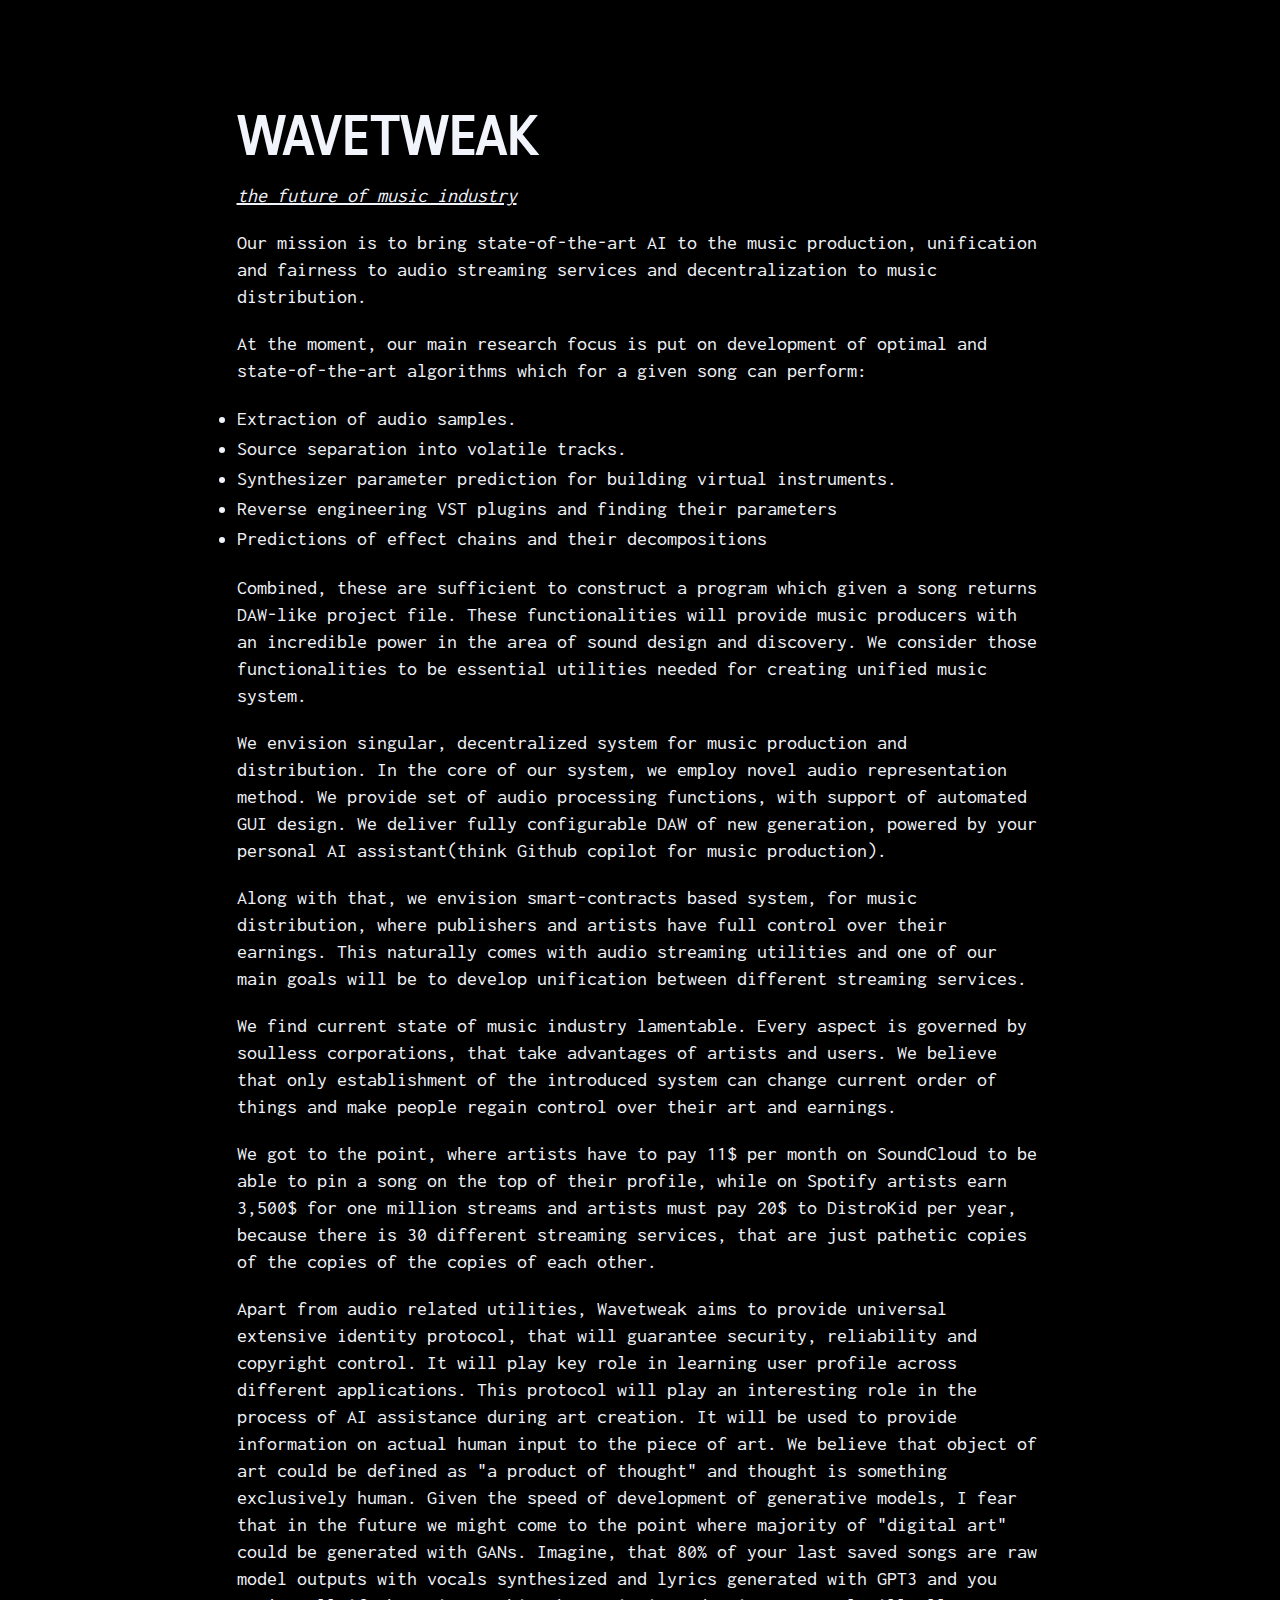
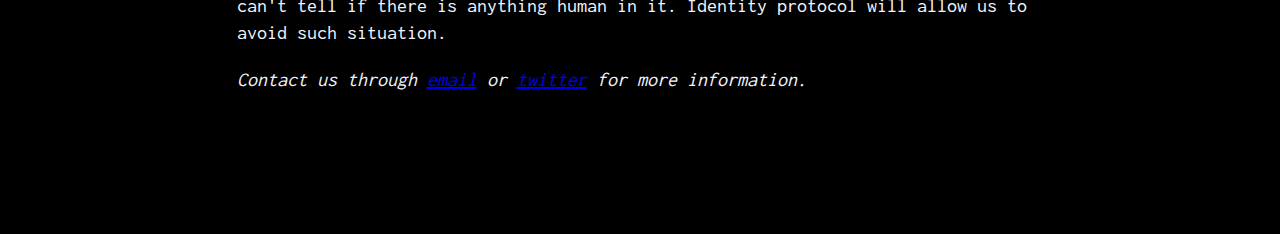
<file: index.html>
<!DOCTYPE html>
<html>

<head>
  <meta name="viewport" content="width=device-width" />
  <meta charSet="utf-8" />
  <title>Wavetweak</title>
  <link rel="icon" type="image/x-icon" href="favicon.png">

  <meta name="title" content="Wavetweak" />
  <meta property="og:title" content="Wavetweak" />
  <meta property="og:type" content="website" />
  <meta property="og:url" />
  <meta property="twitter:title" content="Wavetweak" />
  <meta property="twitter:card" content="summary_large_image" />
  <meta property="twitter:url" />
  <meta name="theme-color" content="#000000" />
  <meta name="description" content="Homepage" />
  <meta property="og:description" content="Homepage" />
  <meta property="twitter:description" content="Homepage" />
  <meta property="og:image"
    content="https://firebasestorage.googleapis.com/v0/b/compai.appspot.com/o/mdx-media%2Fb438ab96-af09-490f-b021-adb5f526d52a%2Fwavetweak-logo.png?alt=media&amp;token=687178f8-4120-4c6c-a095-1d90e537689c" />
  <meta property="twitter:image"
    content="https://firebasestorage.googleapis.com/v0/b/compai.appspot.com/o/mdx-media%2Fb438ab96-af09-490f-b021-adb5f526d52a%2Fwavetweak-logo.png?alt=media&amp;token=687178f8-4120-4c6c-a095-1d90e537689c" />
  <link rel="stylesheet"
    data-href="https://fonts.googleapis.com/css2?family=Ropa+Sans:ital,wght@1,400&amp;family=Ropa+Sans:wght@400&amp;family=Advent+Pro:wght@100&amp;family=Advent+Pro:wght@200&amp;family=Advent+Pro:wght@300&amp;family=Advent+Pro:wght@400&amp;family=Advent+Pro:wght@500&amp;family=Advent+Pro:wght@600&amp;family=Advent+Pro:wght@700&amp;family=Inconsolata:wght@200&amp;family=Inconsolata:wght@300&amp;family=Inconsolata:wght@400&amp;family=Inconsolata:wght@500&amp;family=Inconsolata:wght@600&amp;family=Inconsolata:wght@700&amp;family=Inconsolata:wght@800&amp;family=Inconsolata:wght@900"
    data-optimized-fonts="true" />
  <link rel="stylesheet"
    href="https://fonts.googleapis.com/css2?family=Ropa+Sans:ital,wght@1,400&family=Ropa+Sans:wght@400&family=Advent+Pro:wght@100&family=Advent+Pro:wght@200&family=Advent+Pro:wght@300&family=Advent+Pro:wght@400&family=Advent+Pro:wght@500&family=Advent+Pro:wght@600&family=Advent+Pro:wght@700&family=Inconsolata:wght@200&family=Inconsolata:wght@300&family=Inconsolata:wght@400&family=Inconsolata:wght@500&family=Inconsolata:wght@600&family=Inconsolata:wght@700&family=Inconsolata:wght@800&family=Inconsolata:wght@900" />
</head>

<body>
  <script>(function () {
      try {
        var mode = localStorage.getItem('theme-ui-color-mode');
        if (!mode) return
        document.documentElement.classList.add('theme-ui-' + mode);
      } catch (e) { }
    })();</script>
  <div id="__next">
    <style data-emotion="css-global 1v4joc9">
      html {
        --theme-ui-colors-background: #ffffff;
        --theme-ui-colors-backgroundOffset: #e6e6e6;
        --theme-ui-colors-text: #000000;
        --theme-ui-colors-muted: #696969;
        --theme-ui-colors-primary: #4e4fec;
        --theme-ui-colors-primaryHover: #4041c2;
        --theme-ui-colors-primaryActive: #323297;
        --theme-ui-colors-link: #0a67da;
        --theme-ui-colors-linkHover: #0855b3;
        --theme-ui-colors-border: #e6e6e6;
        --theme-ui-colors-inputBorder: #cccccc;
        --theme-ui-colors-buttonBorder: #000;
        --theme-ui-colors-logo: #000000;
        --theme-ui-colors-overlay-light-0: hsla(0, 0%, 100%, .95);
        --theme-ui-colors-overlay-light-1: hsla(0, 0%, 100%, .91);
        --theme-ui-colors-overlay-light-2: hsla(0, 0%, 100%, .85);
        --theme-ui-colors-overlay-light-3: hsla(0, 0%, 100%, .757);
        --theme-ui-colors-overlay-light-4: hsla(0, 0%, 100%, .68);
        --theme-ui-colors-overlay-light-5: hsla(0, 0%, 100%, .59);
        --theme-ui-colors-overlay-light-6: hsla(0, 0%, 100%, .5);
        --theme-ui-colors-overlay-light-7: hsla(0, 0%, 100%, .39);
        --theme-ui-colors-overlay-light-8: hsla(0, 0%, 100%, .29);
        --theme-ui-colors-overlay-light-9: hsla(0, 0%, 100%, .192);
        --theme-ui-colors-overlay-light-10: hsla(0, 0%, 100%, .11);
        --theme-ui-colors-overlay-light-11: hsla(0, 0%, 100%, .05);
        --theme-ui-colors-overlay-dark-0: hsla(0, 0%, 0%, 0.95);
        --theme-ui-colors-overlay-dark-1: hsla(0, 0%, 0%, 0.91);
        --theme-ui-colors-overlay-dark-2: hsla(0, 0%, 0%, 0.85);
        --theme-ui-colors-overlay-dark-3: hsla(0, 0%, 0%, 0.757);
        --theme-ui-colors-overlay-dark-4: hsla(0, 0%, 0%, 0.68);
        --theme-ui-colors-overlay-dark-5: hsla(0, 0%, 0%, 0.59);
        --theme-ui-colors-overlay-dark-6: hsla(0, 0%, 0%, 0.5);
        --theme-ui-colors-overlay-dark-7: hsla(0, 0%, 0%, 0.39);
        --theme-ui-colors-overlay-dark-8: hsla(0, 0%, 0%, 0.29);
        --theme-ui-colors-overlay-dark-9: hsla(0, 0%, 0%, 0.195);
        --theme-ui-colors-overlay-dark-10: hsla(0, 0%, 0%, 0.11);
        --theme-ui-colors-overlay-dark-11: hsla(0, 0%, 0%, 0.05);
        --theme-ui-colors-gray-0: #000000;
        --theme-ui-colors-gray-1: #151515;
        --theme-ui-colors-gray-2: #2a2a2a;
        --theme-ui-colors-gray-3: #3f3f3f;
        --theme-ui-colors-gray-4: #545454;
        --theme-ui-colors-gray-5: #696969;
        --theme-ui-colors-gray-6: #818181;
        --theme-ui-colors-gray-7: #9a9a9a;
        --theme-ui-colors-gray-8: #b3b3b3;
        --theme-ui-colors-gray-9: #cccccc;
        --theme-ui-colors-gray-10: #e6e6e6;
        --theme-ui-colors-gray-11: #ffffff;
        --theme-ui-colors-slate-gray-0: #08090a;
        --theme-ui-colors-slate-gray-1: #181c1f;
        --theme-ui-colors-slate-gray-2: #292f34;
        --theme-ui-colors-slate-gray-3: #394149;
        --theme-ui-colors-slate-gray-4: #4a545e;
        --theme-ui-colors-slate-gray-5: #5a6773;
        --theme-ui-colors-slate-gray-6: #6f7c88;
        --theme-ui-colors-slate-gray-7: #89949e;
        --theme-ui-colors-slate-gray-8: #a3abb3;
        --theme-ui-colors-slate-gray-9: #bdc3c8;
        --theme-ui-colors-slate-gray-10: #d7dbde;
        --theme-ui-colors-slate-gray-11: #f1f2f3;
        --theme-ui-colors-blue-0: #010b17;
        --theme-ui-colors-blue-1: #031e3e;
        --theme-ui-colors-blue-2: #053065;
        --theme-ui-colors-blue-3: #07428c;
        --theme-ui-colors-blue-4: #0855b3;
        --theme-ui-colors-blue-5: #0a67da;
        --theme-ui-colors-blue-6: #237dec;
        --theme-ui-colors-blue-7: #4c95f0;
        --theme-ui-colors-blue-8: #74adf3;
        --theme-ui-colors-blue-9: #9dc5f7;
        --theme-ui-colors-blue-10: #c5ddfa;
        --theme-ui-colors-blue-11: #eef5fe;
        --theme-ui-colors-indigo-0: #080817;
        --theme-ui-colors-indigo-1: #161642;
        --theme-ui-colors-indigo-2: #24246c;
        --theme-ui-colors-indigo-3: #323297;
        --theme-ui-colors-indigo-4: #4041c2;
        --theme-ui-colors-indigo-5: #4e4fec;
        --theme-ui-colors-indigo-6: #6465ff;
        --theme-ui-colors-indigo-7: #8181ff;
        --theme-ui-colors-indigo-8: #9d9eff;
        --theme-ui-colors-indigo-9: #babaff;
        --theme-ui-colors-indigo-10: #d6d7ff;
        --theme-ui-colors-indigo-11: #f3f3ff;
        --theme-ui-colors-purple-0: #0d0517;
        --theme-ui-colors-purple-1: #240f42;
        --theme-ui-colors-purple-2: #3b186c;
        --theme-ui-colors-purple-3: #532297;
        --theme-ui-colors-purple-4: #6a2bc2;
        --theme-ui-colors-purple-5: #8235ec;
        --theme-ui-colors-purple-6: #974cff;
        --theme-ui-colors-purple-7: #aa6dff;
        --theme-ui-colors-purple-8: #bd8eff;
        --theme-ui-colors-purple-9: #d0afff;
        --theme-ui-colors-purple-10: #e4d0ff;
        --theme-ui-colors-purple-11: #f7f1ff;
        --theme-ui-colors-pink-0: #100111;
        --theme-ui-colors-pink-1: #330436;
        --theme-ui-colors-pink-2: #55085b;
        --theme-ui-colors-pink-3: #780b80;
        --theme-ui-colors-pink-4: #9a0ea5;
        --theme-ui-colors-pink-5: #bd11ca;
        --theme-ui-colors-pink-6: #d128dd;
        --theme-ui-colors-pink-7: #d950e4;
        --theme-ui-colors-pink-8: #e279ea;
        --theme-ui-colors-pink-9: #eba1f0;
        --theme-ui-colors-pink-10: #f3c9f7;
        --theme-ui-colors-pink-11: #fcf1fd;
        --theme-ui-colors-red-0: #190305;
        --theme-ui-colors-red-1: #3f070c;
        --theme-ui-colors-red-2: #650b13;
        --theme-ui-colors-red-3: #8b0f1b;
        --theme-ui-colors-red-4: #b11322;
        --theme-ui-colors-red-5: #d71629;
        --theme-ui-colors-red-6: #e83042;
        --theme-ui-colors-red-7: #ec5665;
        --theme-ui-colors-red-8: #f07c87;
        --theme-ui-colors-red-9: #f5a2aa;
        --theme-ui-colors-red-10: #f9c9cd;
        --theme-ui-colors-red-11: #fdeff0;
        --theme-ui-colors-orange-0: #1c0a01;
        --theme-ui-colors-orange-1: #421802;
        --theme-ui-colors-orange-2: #682603;
        --theme-ui-colors-orange-3: #8b3304;
        --theme-ui-colors-orange-4: #a83d05;
        --theme-ui-colors-orange-5: #c44805;
        --theme-ui-colors-orange-6: #e05206;
        --theme-ui-colors-orange-7: #ef7432;
        --theme-ui-colors-orange-8: #f39d6e;
        --theme-ui-colors-orange-9: #f7bb9a;
        --theme-ui-colors-orange-10: #fbd7c4;
        --theme-ui-colors-orange-11: #fff3ed;
        --theme-ui-colors-gold-0: #140d00;
        --theme-ui-colors-gold-1: #2e1f03;
        --theme-ui-colors-gold-2: #483206;
        --theme-ui-colors-gold-3: #624409;
        --theme-ui-colors-gold-4: #7b5505;
        --theme-ui-colors-gold-5: #956702;
        --theme-ui-colors-gold-6: #ba8801;
        --theme-ui-colors-gold-7: #d9a81a;
        --theme-ui-colors-gold-8: #f0c45f;
        --theme-ui-colors-gold-9: #ffdc9a;
        --theme-ui-colors-gold-10: #ffe8bd;
        --theme-ui-colors-gold-11: #fff4e0;
        --theme-ui-colors-yellow-0: #141101;
        --theme-ui-colors-yellow-1: #272202;
        --theme-ui-colors-yellow-2: #393402;
        --theme-ui-colors-yellow-3: #4c4503;
        --theme-ui-colors-yellow-4: #5f5604;
        --theme-ui-colors-yellow-5: #7d7103;
        --theme-ui-colors-yellow-6: #bba402;
        --theme-ui-colors-yellow-7: #f0d10f;
        --theme-ui-colors-yellow-8: #f8e361;
        --theme-ui-colors-yellow-9: #fbed93;
        --theme-ui-colors-yellow-10: #fdf4bd;
        --theme-ui-colors-yellow-11: #fffbe6;
        --theme-ui-colors-lime-0: #0d0f00;
        --theme-ui-colors-lime-1: #1a1f00;
        --theme-ui-colors-lime-2: #283000;
        --theme-ui-colors-lime-3: #394307;
        --theme-ui-colors-lime-4: #4b570f;
        --theme-ui-colors-lime-5: #637214;
        --theme-ui-colors-lime-6: #92ad09;
        --theme-ui-colors-lime-7: #b9dd0c;
        --theme-ui-colors-lime-8: #c7e43d;
        --theme-ui-colors-lime-9: #d6eb6f;
        --theme-ui-colors-lime-10: #e7f5a6;
        --theme-ui-colors-lime-11: #f8ffd9;
        --theme-ui-colors-green-0: #000e05;
        --theme-ui-colors-green-1: #00240c;
        --theme-ui-colors-green-2: #003a14;
        --theme-ui-colors-green-3: #00511b;
        --theme-ui-colors-green-4: #006923;
        --theme-ui-colors-green-5: #02822d;
        --theme-ui-colors-green-6: #1fb050;
        --theme-ui-colors-green-7: #3fdb74;
        --theme-ui-colors-green-8: #72f59e;
        --theme-ui-colors-green-9: #9afaba;
        --theme-ui-colors-green-10: #c1fcd5;
        --theme-ui-colors-green-11: #e8fff0;
        --theme-ui-colors-teal-0: #000e0a;
        --theme-ui-colors-teal-1: #002016;
        --theme-ui-colors-teal-2: #003323;
        --theme-ui-colors-teal-3: #00452f;
        --theme-ui-colors-teal-4: #00573b;
        --theme-ui-colors-teal-5: #008056;
        --theme-ui-colors-teal-6: #06b57a;
        --theme-ui-colors-teal-7: #32c291;
        --theme-ui-colors-teal-8: #5dcfa8;
        --theme-ui-colors-teal-9: #89dec1;
        --theme-ui-colors-teal-10: #b4eeda;
        --theme-ui-colors-teal-11: #e0fff4;
        --theme-ui-colors-cyan-0: #001212;
        --theme-ui-colors-cyan-1: #002b2b;
        --theme-ui-colors-cyan-2: #004343;
        --theme-ui-colors-cyan-3: #005454;
        --theme-ui-colors-cyan-4: #006464;
        --theme-ui-colors-cyan-5: #007474;
        --theme-ui-colors-cyan-6: #009898;
        --theme-ui-colors-cyan-7: #00c5c5;
        --theme-ui-colors-cyan-8: #34d7d7;
        --theme-ui-colors-cyan-9: #71e4e4;
        --theme-ui-colors-cyan-10: #aef0f0;
        --theme-ui-colors-cyan-11: #ebfdfd;
        color: var(--theme-ui-colors-text);
        background-color: var(--theme-ui-colors-background);
      }

      html.theme-ui-__default,
      .theme-ui-__default html {
        --theme-ui-colors-background: #ffffff;
        --theme-ui-colors-backgroundOffset: #e6e6e6;
        --theme-ui-colors-text: #000000;
        --theme-ui-colors-muted: #696969;
        --theme-ui-colors-primary: #4e4fec;
        --theme-ui-colors-primaryHover: #4041c2;
        --theme-ui-colors-primaryActive: #323297;
        --theme-ui-colors-link: #0a67da;
        --theme-ui-colors-linkHover: #0855b3;
        --theme-ui-colors-border: #e6e6e6;
        --theme-ui-colors-inputBorder: #cccccc;
        --theme-ui-colors-buttonBorder: #000;
        --theme-ui-colors-logo: #000000;
        --theme-ui-colors-overlay-light-0: hsla(0, 0%, 100%, .95);
        --theme-ui-colors-overlay-light-1: hsla(0, 0%, 100%, .91);
        --theme-ui-colors-overlay-light-2: hsla(0, 0%, 100%, .85);
        --theme-ui-colors-overlay-light-3: hsla(0, 0%, 100%, .757);
        --theme-ui-colors-overlay-light-4: hsla(0, 0%, 100%, .68);
        --theme-ui-colors-overlay-light-5: hsla(0, 0%, 100%, .59);
        --theme-ui-colors-overlay-light-6: hsla(0, 0%, 100%, .5);
        --theme-ui-colors-overlay-light-7: hsla(0, 0%, 100%, .39);
        --theme-ui-colors-overlay-light-8: hsla(0, 0%, 100%, .29);
        --theme-ui-colors-overlay-light-9: hsla(0, 0%, 100%, .192);
        --theme-ui-colors-overlay-light-10: hsla(0, 0%, 100%, .11);
        --theme-ui-colors-overlay-light-11: hsla(0, 0%, 100%, .05);
        --theme-ui-colors-overlay-dark-0: hsla(0, 0%, 0%, 0.95);
        --theme-ui-colors-overlay-dark-1: hsla(0, 0%, 0%, 0.91);
        --theme-ui-colors-overlay-dark-2: hsla(0, 0%, 0%, 0.85);
        --theme-ui-colors-overlay-dark-3: hsla(0, 0%, 0%, 0.757);
        --theme-ui-colors-overlay-dark-4: hsla(0, 0%, 0%, 0.68);
        --theme-ui-colors-overlay-dark-5: hsla(0, 0%, 0%, 0.59);
        --theme-ui-colors-overlay-dark-6: hsla(0, 0%, 0%, 0.5);
        --theme-ui-colors-overlay-dark-7: hsla(0, 0%, 0%, 0.39);
        --theme-ui-colors-overlay-dark-8: hsla(0, 0%, 0%, 0.29);
        --theme-ui-colors-overlay-dark-9: hsla(0, 0%, 0%, 0.195);
        --theme-ui-colors-overlay-dark-10: hsla(0, 0%, 0%, 0.11);
        --theme-ui-colors-overlay-dark-11: hsla(0, 0%, 0%, 0.05);
        --theme-ui-colors-gray-0: #000000;
        --theme-ui-colors-gray-1: #151515;
        --theme-ui-colors-gray-2: #2a2a2a;
        --theme-ui-colors-gray-3: #3f3f3f;
        --theme-ui-colors-gray-4: #545454;
        --theme-ui-colors-gray-5: #696969;
        --theme-ui-colors-gray-6: #818181;
        --theme-ui-colors-gray-7: #9a9a9a;
        --theme-ui-colors-gray-8: #b3b3b3;
        --theme-ui-colors-gray-9: #cccccc;
        --theme-ui-colors-gray-10: #e6e6e6;
        --theme-ui-colors-gray-11: #ffffff;
        --theme-ui-colors-slate-gray-0: #08090a;
        --theme-ui-colors-slate-gray-1: #181c1f;
        --theme-ui-colors-slate-gray-2: #292f34;
        --theme-ui-colors-slate-gray-3: #394149;
        --theme-ui-colors-slate-gray-4: #4a545e;
        --theme-ui-colors-slate-gray-5: #5a6773;
        --theme-ui-colors-slate-gray-6: #6f7c88;
        --theme-ui-colors-slate-gray-7: #89949e;
        --theme-ui-colors-slate-gray-8: #a3abb3;
        --theme-ui-colors-slate-gray-9: #bdc3c8;
        --theme-ui-colors-slate-gray-10: #d7dbde;
        --theme-ui-colors-slate-gray-11: #f1f2f3;
        --theme-ui-colors-blue-0: #010b17;
        --theme-ui-colors-blue-1: #031e3e;
        --theme-ui-colors-blue-2: #053065;
        --theme-ui-colors-blue-3: #07428c;
        --theme-ui-colors-blue-4: #0855b3;
        --theme-ui-colors-blue-5: #0a67da;
        --theme-ui-colors-blue-6: #237dec;
        --theme-ui-colors-blue-7: #4c95f0;
        --theme-ui-colors-blue-8: #74adf3;
        --theme-ui-colors-blue-9: #9dc5f7;
        --theme-ui-colors-blue-10: #c5ddfa;
        --theme-ui-colors-blue-11: #eef5fe;
        --theme-ui-colors-indigo-0: #080817;
        --theme-ui-colors-indigo-1: #161642;
        --theme-ui-colors-indigo-2: #24246c;
        --theme-ui-colors-indigo-3: #323297;
        --theme-ui-colors-indigo-4: #4041c2;
        --theme-ui-colors-indigo-5: #4e4fec;
        --theme-ui-colors-indigo-6: #6465ff;
        --theme-ui-colors-indigo-7: #8181ff;
        --theme-ui-colors-indigo-8: #9d9eff;
        --theme-ui-colors-indigo-9: #babaff;
        --theme-ui-colors-indigo-10: #d6d7ff;
        --theme-ui-colors-indigo-11: #f3f3ff;
        --theme-ui-colors-purple-0: #0d0517;
        --theme-ui-colors-purple-1: #240f42;
        --theme-ui-colors-purple-2: #3b186c;
        --theme-ui-colors-purple-3: #532297;
        --theme-ui-colors-purple-4: #6a2bc2;
        --theme-ui-colors-purple-5: #8235ec;
        --theme-ui-colors-purple-6: #974cff;
        --theme-ui-colors-purple-7: #aa6dff;
        --theme-ui-colors-purple-8: #bd8eff;
        --theme-ui-colors-purple-9: #d0afff;
        --theme-ui-colors-purple-10: #e4d0ff;
        --theme-ui-colors-purple-11: #f7f1ff;
        --theme-ui-colors-pink-0: #100111;
        --theme-ui-colors-pink-1: #330436;
        --theme-ui-colors-pink-2: #55085b;
        --theme-ui-colors-pink-3: #780b80;
        --theme-ui-colors-pink-4: #9a0ea5;
        --theme-ui-colors-pink-5: #bd11ca;
        --theme-ui-colors-pink-6: #d128dd;
        --theme-ui-colors-pink-7: #d950e4;
        --theme-ui-colors-pink-8: #e279ea;
        --theme-ui-colors-pink-9: #eba1f0;
        --theme-ui-colors-pink-10: #f3c9f7;
        --theme-ui-colors-pink-11: #fcf1fd;
        --theme-ui-colors-red-0: #190305;
        --theme-ui-colors-red-1: #3f070c;
        --theme-ui-colors-red-2: #650b13;
        --theme-ui-colors-red-3: #8b0f1b;
        --theme-ui-colors-red-4: #b11322;
        --theme-ui-colors-red-5: #d71629;
        --theme-ui-colors-red-6: #e83042;
        --theme-ui-colors-red-7: #ec5665;
        --theme-ui-colors-red-8: #f07c87;
        --theme-ui-colors-red-9: #f5a2aa;
        --theme-ui-colors-red-10: #f9c9cd;
        --theme-ui-colors-red-11: #fdeff0;
        --theme-ui-colors-orange-0: #1c0a01;
        --theme-ui-colors-orange-1: #421802;
        --theme-ui-colors-orange-2: #682603;
        --theme-ui-colors-orange-3: #8b3304;
        --theme-ui-colors-orange-4: #a83d05;
        --theme-ui-colors-orange-5: #c44805;
        --theme-ui-colors-orange-6: #e05206;
        --theme-ui-colors-orange-7: #ef7432;
        --theme-ui-colors-orange-8: #f39d6e;
        --theme-ui-colors-orange-9: #f7bb9a;
        --theme-ui-colors-orange-10: #fbd7c4;
        --theme-ui-colors-orange-11: #fff3ed;
        --theme-ui-colors-gold-0: #140d00;
        --theme-ui-colors-gold-1: #2e1f03;
        --theme-ui-colors-gold-2: #483206;
        --theme-ui-colors-gold-3: #624409;
        --theme-ui-colors-gold-4: #7b5505;
        --theme-ui-colors-gold-5: #956702;
        --theme-ui-colors-gold-6: #ba8801;
        --theme-ui-colors-gold-7: #d9a81a;
        --theme-ui-colors-gold-8: #f0c45f;
        --theme-ui-colors-gold-9: #ffdc9a;
        --theme-ui-colors-gold-10: #ffe8bd;
        --theme-ui-colors-gold-11: #fff4e0;
        --theme-ui-colors-yellow-0: #141101;
        --theme-ui-colors-yellow-1: #272202;
        --theme-ui-colors-yellow-2: #393402;
        --theme-ui-colors-yellow-3: #4c4503;
        --theme-ui-colors-yellow-4: #5f5604;
        --theme-ui-colors-yellow-5: #7d7103;
        --theme-ui-colors-yellow-6: #bba402;
        --theme-ui-colors-yellow-7: #f0d10f;
        --theme-ui-colors-yellow-8: #f8e361;
        --theme-ui-colors-yellow-9: #fbed93;
        --theme-ui-colors-yellow-10: #fdf4bd;
        --theme-ui-colors-yellow-11: #fffbe6;
        --theme-ui-colors-lime-0: #0d0f00;
        --theme-ui-colors-lime-1: #1a1f00;
        --theme-ui-colors-lime-2: #283000;
        --theme-ui-colors-lime-3: #394307;
        --theme-ui-colors-lime-4: #4b570f;
        --theme-ui-colors-lime-5: #637214;
        --theme-ui-colors-lime-6: #92ad09;
        --theme-ui-colors-lime-7: #b9dd0c;
        --theme-ui-colors-lime-8: #c7e43d;
        --theme-ui-colors-lime-9: #d6eb6f;
        --theme-ui-colors-lime-10: #e7f5a6;
        --theme-ui-colors-lime-11: #f8ffd9;
        --theme-ui-colors-green-0: #000e05;
        --theme-ui-colors-green-1: #00240c;
        --theme-ui-colors-green-2: #003a14;
        --theme-ui-colors-green-3: #00511b;
        --theme-ui-colors-green-4: #006923;
        --theme-ui-colors-green-5: #02822d;
        --theme-ui-colors-green-6: #1fb050;
        --theme-ui-colors-green-7: #3fdb74;
        --theme-ui-colors-green-8: #72f59e;
        --theme-ui-colors-green-9: #9afaba;
        --theme-ui-colors-green-10: #c1fcd5;
        --theme-ui-colors-green-11: #e8fff0;
        --theme-ui-colors-teal-0: #000e0a;
        --theme-ui-colors-teal-1: #002016;
        --theme-ui-colors-teal-2: #003323;
        --theme-ui-colors-teal-3: #00452f;
        --theme-ui-colors-teal-4: #00573b;
        --theme-ui-colors-teal-5: #008056;
        --theme-ui-colors-teal-6: #06b57a;
        --theme-ui-colors-teal-7: #32c291;
        --theme-ui-colors-teal-8: #5dcfa8;
        --theme-ui-colors-teal-9: #89dec1;
        --theme-ui-colors-teal-10: #b4eeda;
        --theme-ui-colors-teal-11: #e0fff4;
        --theme-ui-colors-cyan-0: #001212;
        --theme-ui-colors-cyan-1: #002b2b;
        --theme-ui-colors-cyan-2: #004343;
        --theme-ui-colors-cyan-3: #005454;
        --theme-ui-colors-cyan-4: #006464;
        --theme-ui-colors-cyan-5: #007474;
        --theme-ui-colors-cyan-6: #009898;
        --theme-ui-colors-cyan-7: #00c5c5;
        --theme-ui-colors-cyan-8: #34d7d7;
        --theme-ui-colors-cyan-9: #71e4e4;
        --theme-ui-colors-cyan-10: #aef0f0;
        --theme-ui-colors-cyan-11: #ebfdfd;
      }

      html.theme-ui-dark,
      .theme-ui-dark html {
        --theme-ui-colors-background: #000000;
        --theme-ui-colors-backgroundOffset: #151515;
        --theme-ui-colors-text: #ffffff;
        --theme-ui-colors-muted: #818181;
        --theme-ui-colors-primary: #6465ff;
        --theme-ui-colors-primaryHover: #4e4fec;
        --theme-ui-colors-primaryActive: #4041c2;
        --theme-ui-colors-link: #237dec;
        --theme-ui-colors-linkHover: #0a67da;
        --theme-ui-colors-border: rgba(255, 255, 255, .195);
        --theme-ui-colors-inputBorder: rgba(255, 255, 255, .39);
        --theme-ui-colors-buttonBorder: #ffffff;
        --theme-ui-colors-logo: #ffffff;
      }

      html.theme-ui-dimDark,
      .theme-ui-dimDark html {
        --theme-ui-colors-background: #151515;
        --theme-ui-colors-backgroundOffset: #3f3f3f;
        --theme-ui-colors-text: #b3b3b3;
        --theme-ui-colors-muted: #9a9a9a;
        --theme-ui-colors-primary: #ffffff;
        --theme-ui-colors-primaryHover: #cccccc;
        --theme-ui-colors-primaryActive: #b3b3b3;
        --theme-ui-colors-link: #237dec;
        --theme-ui-colors-linkHover: #0a67da;
        --theme-ui-colors-border: #2a2a2a;
        --theme-ui-colors-inputBorder: #545454;
        --theme-ui-colors-buttonBorder: #ffffff;
        --theme-ui-colors-logo: #ffffff;
      }

      html.theme-ui-dimLight,
      .theme-ui-dimLight html {
        --theme-ui-colors-background: #e6e6e6;
        --theme-ui-colors-backgroundOffset: #cccccc;
        --theme-ui-colors-text: #3f3f3f;
        --theme-ui-colors-muted: #545454;
        --theme-ui-colors-primary: #2a2a2a;
        --theme-ui-colors-primaryHover: #151515;
        --theme-ui-colors-primaryActive: #000000;
        --theme-ui-colors-link: #237dec;
        --theme-ui-colors-linkHover: #0a67da;
        --theme-ui-colors-border: #b3b3b3;
        --theme-ui-colors-inputBorder: #9a9a9a;
        --theme-ui-colors-buttonBorder: #000;
        --theme-ui-colors-logo: #000;
      }

      html.theme-ui-cream,
      .theme-ui-cream html {
        --theme-ui-colors-background: #fffbe6;
        --theme-ui-colors-backgroundOffset: #fdf4bd;
        --theme-ui-colors-text: #272202;
        --theme-ui-colors-muted: #7d7103;
        --theme-ui-colors-primary: #4e4fec;
        --theme-ui-colors-primaryHover: #4041c2;
        --theme-ui-colors-primaryActive: #323297;
        --theme-ui-colors-link: #0a67da;
        --theme-ui-colors-linkHover: #0855b3;
        --theme-ui-colors-border: #fbed93;
        --theme-ui-colors-inputBorder: #f8e361;
        --theme-ui-colors-buttonBorder: #f0d10f;
        --theme-ui-colors-logo: #272202;
      }

      html.theme-ui-purple,
      .theme-ui-purple html {
        --theme-ui-colors-background: #0d0517;
        --theme-ui-colors-backgroundOffset: #240f42;
        --theme-ui-colors-text: #e4d0ff;
        --theme-ui-colors-muted: #974cff;
        --theme-ui-colors-primary: #06b57a;
        --theme-ui-colors-primaryHover: #008056;
        --theme-ui-colors-primaryActive: #06b57a;
        --theme-ui-colors-link: #74adf3;
        --theme-ui-colors-linkHover: #9dc5f7;
        --theme-ui-colors-border: #240f42;
        --theme-ui-colors-inputBorder: #3b186c;
        --theme-ui-colors-buttonBorder: #532297;
        --theme-ui-colors-logo: #e4d0ff;
      }

      html.theme-ui-lightpurple,
      .theme-ui-lightpurple html {
        --theme-ui-colors-background: #e4d0ff;
        --theme-ui-colors-backgroundOffset: #d0afff;
        --theme-ui-colors-text: #3b186c;
        --theme-ui-colors-muted: #9a0ea5;
        --theme-ui-colors-primary: #6a2bc2;
        --theme-ui-colors-primaryHover: #532297;
        --theme-ui-colors-primaryActive: #3b186c;
        --theme-ui-colors-link: #2b1f96;
        --theme-ui-colors-linkHover: #1a0f59;
        --theme-ui-colors-border: #d0afff;
        --theme-ui-colors-inputBorder: #8280f1;
        --theme-ui-colors-buttonBorder: #4038c8;
        --theme-ui-colors-logo: #342ab1;
      }

      html.theme-ui-blue,
      .theme-ui-blue html {
        --theme-ui-colors-background: #010b17;
        --theme-ui-colors-backgroundOffset: #031e3e;
        --theme-ui-colors-text: #eef5fe;
        --theme-ui-colors-muted: #237dec;
        --theme-ui-colors-primary: #74adf3;
        --theme-ui-colors-primaryHover: #4c95f0;
        --theme-ui-colors-primaryActive: #237dec;
        --theme-ui-colors-link: #237dec;
        --theme-ui-colors-linkHover: #e3edf5;
        --theme-ui-colors-border: #031e3e;
        --theme-ui-colors-inputBorder: #07428c;
        --theme-ui-colors-buttonBorder: #237dec;
        --theme-ui-colors-logo: #eef5fe;
      }

      html.theme-ui-lightblue,
      .theme-ui-lightblue html {
        --theme-ui-colors-background: #eef5fe;
        --theme-ui-colors-backgroundOffset: #c5ddfa;
        --theme-ui-colors-text: #053065;
        --theme-ui-colors-muted: #07428c;
        --theme-ui-colors-primary: #0a67da;
        --theme-ui-colors-primaryHover: #237dec;
        --theme-ui-colors-link: #0a67da;
        --theme-ui-colors-linkHover: #07428c;
        --theme-ui-colors-linkActive: #053065;
        --theme-ui-colors-border: #c5ddfa;
        --theme-ui-colors-inputBorder: #74adf3;
        --theme-ui-colors-buttonBorder: #053065;
        --theme-ui-colors-logo: #010b17;
      }
    </style>
    <style data-emotion="css-global i2fbko">
      * {
        box-sizing: border-box;
      }

      html {
        font-family: Inter, system-ui, sans-serif;
        line-height: 1.5;
      }

      body {
        margin: 0;
      }
    </style>
    <style data-emotion="css 1iwfgop">
      .css-1iwfgop {
        --theme-ui-colors-background: #ffffff;
        --theme-ui-colors-backgroundOffset: #e6e6e6;
        --theme-ui-colors-text: #000000;
        --theme-ui-colors-muted: #696969;
        --theme-ui-colors-primary: #4e4fec;
        --theme-ui-colors-primaryHover: #4041c2;
        --theme-ui-colors-primaryActive: #323297;
        --theme-ui-colors-link: #0a67da;
        --theme-ui-colors-linkHover: #0855b3;
        --theme-ui-colors-border: #e6e6e6;
        --theme-ui-colors-inputBorder: #cccccc;
        --theme-ui-colors-buttonBorder: #000;
        --theme-ui-colors-logo: #000000;
        --theme-ui-colors-overlay-light-0: hsla(0, 0%, 100%, .95);
        --theme-ui-colors-overlay-light-1: hsla(0, 0%, 100%, .91);
        --theme-ui-colors-overlay-light-2: hsla(0, 0%, 100%, .85);
        --theme-ui-colors-overlay-light-3: hsla(0, 0%, 100%, .757);
        --theme-ui-colors-overlay-light-4: hsla(0, 0%, 100%, .68);
        --theme-ui-colors-overlay-light-5: hsla(0, 0%, 100%, .59);
        --theme-ui-colors-overlay-light-6: hsla(0, 0%, 100%, .5);
        --theme-ui-colors-overlay-light-7: hsla(0, 0%, 100%, .39);
        --theme-ui-colors-overlay-light-8: hsla(0, 0%, 100%, .29);
        --theme-ui-colors-overlay-light-9: hsla(0, 0%, 100%, .192);
        --theme-ui-colors-overlay-light-10: hsla(0, 0%, 100%, .11);
        --theme-ui-colors-overlay-light-11: hsla(0, 0%, 100%, .05);
        --theme-ui-colors-overlay-dark-0: hsla(0, 0%, 0%, 0.95);
        --theme-ui-colors-overlay-dark-1: hsla(0, 0%, 0%, 0.91);
        --theme-ui-colors-overlay-dark-2: hsla(0, 0%, 0%, 0.85);
        --theme-ui-colors-overlay-dark-3: hsla(0, 0%, 0%, 0.757);
        --theme-ui-colors-overlay-dark-4: hsla(0, 0%, 0%, 0.68);
        --theme-ui-colors-overlay-dark-5: hsla(0, 0%, 0%, 0.59);
        --theme-ui-colors-overlay-dark-6: hsla(0, 0%, 0%, 0.5);
        --theme-ui-colors-overlay-dark-7: hsla(0, 0%, 0%, 0.39);
        --theme-ui-colors-overlay-dark-8: hsla(0, 0%, 0%, 0.29);
        --theme-ui-colors-overlay-dark-9: hsla(0, 0%, 0%, 0.195);
        --theme-ui-colors-overlay-dark-10: hsla(0, 0%, 0%, 0.11);
        --theme-ui-colors-overlay-dark-11: hsla(0, 0%, 0%, 0.05);
        --theme-ui-colors-gray-0: #000000;
        --theme-ui-colors-gray-1: #151515;
        --theme-ui-colors-gray-2: #2a2a2a;
        --theme-ui-colors-gray-3: #3f3f3f;
        --theme-ui-colors-gray-4: #545454;
        --theme-ui-colors-gray-5: #696969;
        --theme-ui-colors-gray-6: #818181;
        --theme-ui-colors-gray-7: #9a9a9a;
        --theme-ui-colors-gray-8: #b3b3b3;
        --theme-ui-colors-gray-9: #cccccc;
        --theme-ui-colors-gray-10: #e6e6e6;
        --theme-ui-colors-gray-11: #ffffff;
        --theme-ui-colors-slate-gray-0: #08090a;
        --theme-ui-colors-slate-gray-1: #181c1f;
        --theme-ui-colors-slate-gray-2: #292f34;
        --theme-ui-colors-slate-gray-3: #394149;
        --theme-ui-colors-slate-gray-4: #4a545e;
        --theme-ui-colors-slate-gray-5: #5a6773;
        --theme-ui-colors-slate-gray-6: #6f7c88;
        --theme-ui-colors-slate-gray-7: #89949e;
        --theme-ui-colors-slate-gray-8: #a3abb3;
        --theme-ui-colors-slate-gray-9: #bdc3c8;
        --theme-ui-colors-slate-gray-10: #d7dbde;
        --theme-ui-colors-slate-gray-11: #f1f2f3;
        --theme-ui-colors-blue-0: #010b17;
        --theme-ui-colors-blue-1: #031e3e;
        --theme-ui-colors-blue-2: #053065;
        --theme-ui-colors-blue-3: #07428c;
        --theme-ui-colors-blue-4: #0855b3;
        --theme-ui-colors-blue-5: #0a67da;
        --theme-ui-colors-blue-6: #237dec;
        --theme-ui-colors-blue-7: #4c95f0;
        --theme-ui-colors-blue-8: #74adf3;
        --theme-ui-colors-blue-9: #9dc5f7;
        --theme-ui-colors-blue-10: #c5ddfa;
        --theme-ui-colors-blue-11: #eef5fe;
        --theme-ui-colors-indigo-0: #080817;
        --theme-ui-colors-indigo-1: #161642;
        --theme-ui-colors-indigo-2: #24246c;
        --theme-ui-colors-indigo-3: #323297;
        --theme-ui-colors-indigo-4: #4041c2;
        --theme-ui-colors-indigo-5: #4e4fec;
        --theme-ui-colors-indigo-6: #6465ff;
        --theme-ui-colors-indigo-7: #8181ff;
        --theme-ui-colors-indigo-8: #9d9eff;
        --theme-ui-colors-indigo-9: #babaff;
        --theme-ui-colors-indigo-10: #d6d7ff;
        --theme-ui-colors-indigo-11: #f3f3ff;
        --theme-ui-colors-purple-0: #0d0517;
        --theme-ui-colors-purple-1: #240f42;
        --theme-ui-colors-purple-2: #3b186c;
        --theme-ui-colors-purple-3: #532297;
        --theme-ui-colors-purple-4: #6a2bc2;
        --theme-ui-colors-purple-5: #8235ec;
        --theme-ui-colors-purple-6: #974cff;
        --theme-ui-colors-purple-7: #aa6dff;
        --theme-ui-colors-purple-8: #bd8eff;
        --theme-ui-colors-purple-9: #d0afff;
        --theme-ui-colors-purple-10: #e4d0ff;
        --theme-ui-colors-purple-11: #f7f1ff;
        --theme-ui-colors-pink-0: #100111;
        --theme-ui-colors-pink-1: #330436;
        --theme-ui-colors-pink-2: #55085b;
        --theme-ui-colors-pink-3: #780b80;
        --theme-ui-colors-pink-4: #9a0ea5;
        --theme-ui-colors-pink-5: #bd11ca;
        --theme-ui-colors-pink-6: #d128dd;
        --theme-ui-colors-pink-7: #d950e4;
        --theme-ui-colors-pink-8: #e279ea;
        --theme-ui-colors-pink-9: #eba1f0;
        --theme-ui-colors-pink-10: #f3c9f7;
        --theme-ui-colors-pink-11: #fcf1fd;
        --theme-ui-colors-red-0: #190305;
        --theme-ui-colors-red-1: #3f070c;
        --theme-ui-colors-red-2: #650b13;
        --theme-ui-colors-red-3: #8b0f1b;
        --theme-ui-colors-red-4: #b11322;
        --theme-ui-colors-red-5: #d71629;
        --theme-ui-colors-red-6: #e83042;
        --theme-ui-colors-red-7: #ec5665;
        --theme-ui-colors-red-8: #f07c87;
        --theme-ui-colors-red-9: #f5a2aa;
        --theme-ui-colors-red-10: #f9c9cd;
        --theme-ui-colors-red-11: #fdeff0;
        --theme-ui-colors-orange-0: #1c0a01;
        --theme-ui-colors-orange-1: #421802;
        --theme-ui-colors-orange-2: #682603;
        --theme-ui-colors-orange-3: #8b3304;
        --theme-ui-colors-orange-4: #a83d05;
        --theme-ui-colors-orange-5: #c44805;
        --theme-ui-colors-orange-6: #e05206;
        --theme-ui-colors-orange-7: #ef7432;
        --theme-ui-colors-orange-8: #f39d6e;
        --theme-ui-colors-orange-9: #f7bb9a;
        --theme-ui-colors-orange-10: #fbd7c4;
        --theme-ui-colors-orange-11: #fff3ed;
        --theme-ui-colors-gold-0: #140d00;
        --theme-ui-colors-gold-1: #2e1f03;
        --theme-ui-colors-gold-2: #483206;
        --theme-ui-colors-gold-3: #624409;
        --theme-ui-colors-gold-4: #7b5505;
        --theme-ui-colors-gold-5: #956702;
        --theme-ui-colors-gold-6: #ba8801;
        --theme-ui-colors-gold-7: #d9a81a;
        --theme-ui-colors-gold-8: #f0c45f;
        --theme-ui-colors-gold-9: #ffdc9a;
        --theme-ui-colors-gold-10: #ffe8bd;
        --theme-ui-colors-gold-11: #fff4e0;
        --theme-ui-colors-yellow-0: #141101;
        --theme-ui-colors-yellow-1: #272202;
        --theme-ui-colors-yellow-2: #393402;
        --theme-ui-colors-yellow-3: #4c4503;
        --theme-ui-colors-yellow-4: #5f5604;
        --theme-ui-colors-yellow-5: #7d7103;
        --theme-ui-colors-yellow-6: #bba402;
        --theme-ui-colors-yellow-7: #f0d10f;
        --theme-ui-colors-yellow-8: #f8e361;
        --theme-ui-colors-yellow-9: #fbed93;
        --theme-ui-colors-yellow-10: #fdf4bd;
        --theme-ui-colors-yellow-11: #fffbe6;
        --theme-ui-colors-lime-0: #0d0f00;
        --theme-ui-colors-lime-1: #1a1f00;
        --theme-ui-colors-lime-2: #283000;
        --theme-ui-colors-lime-3: #394307;
        --theme-ui-colors-lime-4: #4b570f;
        --theme-ui-colors-lime-5: #637214;
        --theme-ui-colors-lime-6: #92ad09;
        --theme-ui-colors-lime-7: #b9dd0c;
        --theme-ui-colors-lime-8: #c7e43d;
        --theme-ui-colors-lime-9: #d6eb6f;
        --theme-ui-colors-lime-10: #e7f5a6;
        --theme-ui-colors-lime-11: #f8ffd9;
        --theme-ui-colors-green-0: #000e05;
        --theme-ui-colors-green-1: #00240c;
        --theme-ui-colors-green-2: #003a14;
        --theme-ui-colors-green-3: #00511b;
        --theme-ui-colors-green-4: #006923;
        --theme-ui-colors-green-5: #02822d;
        --theme-ui-colors-green-6: #1fb050;
        --theme-ui-colors-green-7: #3fdb74;
        --theme-ui-colors-green-8: #72f59e;
        --theme-ui-colors-green-9: #9afaba;
        --theme-ui-colors-green-10: #c1fcd5;
        --theme-ui-colors-green-11: #e8fff0;
        --theme-ui-colors-teal-0: #000e0a;
        --theme-ui-colors-teal-1: #002016;
        --theme-ui-colors-teal-2: #003323;
        --theme-ui-colors-teal-3: #00452f;
        --theme-ui-colors-teal-4: #00573b;
        --theme-ui-colors-teal-5: #008056;
        --theme-ui-colors-teal-6: #06b57a;
        --theme-ui-colors-teal-7: #32c291;
        --theme-ui-colors-teal-8: #5dcfa8;
        --theme-ui-colors-teal-9: #89dec1;
        --theme-ui-colors-teal-10: #b4eeda;
        --theme-ui-colors-teal-11: #e0fff4;
        --theme-ui-colors-cyan-0: #001212;
        --theme-ui-colors-cyan-1: #002b2b;
        --theme-ui-colors-cyan-2: #004343;
        --theme-ui-colors-cyan-3: #005454;
        --theme-ui-colors-cyan-4: #006464;
        --theme-ui-colors-cyan-5: #007474;
        --theme-ui-colors-cyan-6: #009898;
        --theme-ui-colors-cyan-7: #00c5c5;
        --theme-ui-colors-cyan-8: #34d7d7;
        --theme-ui-colors-cyan-9: #71e4e4;
        --theme-ui-colors-cyan-10: #aef0f0;
        --theme-ui-colors-cyan-11: #ebfdfd;
      }

      .css-1iwfgop.theme-ui-__default,
      .theme-ui-__default .css-1iwfgop {
        --theme-ui-colors-background: #ffffff;
        --theme-ui-colors-backgroundOffset: #e6e6e6;
        --theme-ui-colors-text: #000000;
        --theme-ui-colors-muted: #696969;
        --theme-ui-colors-primary: #4e4fec;
        --theme-ui-colors-primaryHover: #4041c2;
        --theme-ui-colors-primaryActive: #323297;
        --theme-ui-colors-link: #0a67da;
        --theme-ui-colors-linkHover: #0855b3;
        --theme-ui-colors-border: #e6e6e6;
        --theme-ui-colors-inputBorder: #cccccc;
        --theme-ui-colors-buttonBorder: #000;
        --theme-ui-colors-logo: #000000;
        --theme-ui-colors-overlay-light-0: hsla(0, 0%, 100%, .95);
        --theme-ui-colors-overlay-light-1: hsla(0, 0%, 100%, .91);
        --theme-ui-colors-overlay-light-2: hsla(0, 0%, 100%, .85);
        --theme-ui-colors-overlay-light-3: hsla(0, 0%, 100%, .757);
        --theme-ui-colors-overlay-light-4: hsla(0, 0%, 100%, .68);
        --theme-ui-colors-overlay-light-5: hsla(0, 0%, 100%, .59);
        --theme-ui-colors-overlay-light-6: hsla(0, 0%, 100%, .5);
        --theme-ui-colors-overlay-light-7: hsla(0, 0%, 100%, .39);
        --theme-ui-colors-overlay-light-8: hsla(0, 0%, 100%, .29);
        --theme-ui-colors-overlay-light-9: hsla(0, 0%, 100%, .192);
        --theme-ui-colors-overlay-light-10: hsla(0, 0%, 100%, .11);
        --theme-ui-colors-overlay-light-11: hsla(0, 0%, 100%, .05);
        --theme-ui-colors-overlay-dark-0: hsla(0, 0%, 0%, 0.95);
        --theme-ui-colors-overlay-dark-1: hsla(0, 0%, 0%, 0.91);
        --theme-ui-colors-overlay-dark-2: hsla(0, 0%, 0%, 0.85);
        --theme-ui-colors-overlay-dark-3: hsla(0, 0%, 0%, 0.757);
        --theme-ui-colors-overlay-dark-4: hsla(0, 0%, 0%, 0.68);
        --theme-ui-colors-overlay-dark-5: hsla(0, 0%, 0%, 0.59);
        --theme-ui-colors-overlay-dark-6: hsla(0, 0%, 0%, 0.5);
        --theme-ui-colors-overlay-dark-7: hsla(0, 0%, 0%, 0.39);
        --theme-ui-colors-overlay-dark-8: hsla(0, 0%, 0%, 0.29);
        --theme-ui-colors-overlay-dark-9: hsla(0, 0%, 0%, 0.195);
        --theme-ui-colors-overlay-dark-10: hsla(0, 0%, 0%, 0.11);
        --theme-ui-colors-overlay-dark-11: hsla(0, 0%, 0%, 0.05);
        --theme-ui-colors-gray-0: #000000;
        --theme-ui-colors-gray-1: #151515;
        --theme-ui-colors-gray-2: #2a2a2a;
        --theme-ui-colors-gray-3: #3f3f3f;
        --theme-ui-colors-gray-4: #545454;
        --theme-ui-colors-gray-5: #696969;
        --theme-ui-colors-gray-6: #818181;
        --theme-ui-colors-gray-7: #9a9a9a;
        --theme-ui-colors-gray-8: #b3b3b3;
        --theme-ui-colors-gray-9: #cccccc;
        --theme-ui-colors-gray-10: #e6e6e6;
        --theme-ui-colors-gray-11: #ffffff;
        --theme-ui-colors-slate-gray-0: #08090a;
        --theme-ui-colors-slate-gray-1: #181c1f;
        --theme-ui-colors-slate-gray-2: #292f34;
        --theme-ui-colors-slate-gray-3: #394149;
        --theme-ui-colors-slate-gray-4: #4a545e;
        --theme-ui-colors-slate-gray-5: #5a6773;
        --theme-ui-colors-slate-gray-6: #6f7c88;
        --theme-ui-colors-slate-gray-7: #89949e;
        --theme-ui-colors-slate-gray-8: #a3abb3;
        --theme-ui-colors-slate-gray-9: #bdc3c8;
        --theme-ui-colors-slate-gray-10: #d7dbde;
        --theme-ui-colors-slate-gray-11: #f1f2f3;
        --theme-ui-colors-blue-0: #010b17;
        --theme-ui-colors-blue-1: #031e3e;
        --theme-ui-colors-blue-2: #053065;
        --theme-ui-colors-blue-3: #07428c;
        --theme-ui-colors-blue-4: #0855b3;
        --theme-ui-colors-blue-5: #0a67da;
        --theme-ui-colors-blue-6: #237dec;
        --theme-ui-colors-blue-7: #4c95f0;
        --theme-ui-colors-blue-8: #74adf3;
        --theme-ui-colors-blue-9: #9dc5f7;
        --theme-ui-colors-blue-10: #c5ddfa;
        --theme-ui-colors-blue-11: #eef5fe;
        --theme-ui-colors-indigo-0: #080817;
        --theme-ui-colors-indigo-1: #161642;
        --theme-ui-colors-indigo-2: #24246c;
        --theme-ui-colors-indigo-3: #323297;
        --theme-ui-colors-indigo-4: #4041c2;
        --theme-ui-colors-indigo-5: #4e4fec;
        --theme-ui-colors-indigo-6: #6465ff;
        --theme-ui-colors-indigo-7: #8181ff;
        --theme-ui-colors-indigo-8: #9d9eff;
        --theme-ui-colors-indigo-9: #babaff;
        --theme-ui-colors-indigo-10: #d6d7ff;
        --theme-ui-colors-indigo-11: #f3f3ff;
        --theme-ui-colors-purple-0: #0d0517;
        --theme-ui-colors-purple-1: #240f42;
        --theme-ui-colors-purple-2: #3b186c;
        --theme-ui-colors-purple-3: #532297;
        --theme-ui-colors-purple-4: #6a2bc2;
        --theme-ui-colors-purple-5: #8235ec;
        --theme-ui-colors-purple-6: #974cff;
        --theme-ui-colors-purple-7: #aa6dff;
        --theme-ui-colors-purple-8: #bd8eff;
        --theme-ui-colors-purple-9: #d0afff;
        --theme-ui-colors-purple-10: #e4d0ff;
        --theme-ui-colors-purple-11: #f7f1ff;
        --theme-ui-colors-pink-0: #100111;
        --theme-ui-colors-pink-1: #330436;
        --theme-ui-colors-pink-2: #55085b;
        --theme-ui-colors-pink-3: #780b80;
        --theme-ui-colors-pink-4: #9a0ea5;
        --theme-ui-colors-pink-5: #bd11ca;
        --theme-ui-colors-pink-6: #d128dd;
        --theme-ui-colors-pink-7: #d950e4;
        --theme-ui-colors-pink-8: #e279ea;
        --theme-ui-colors-pink-9: #eba1f0;
        --theme-ui-colors-pink-10: #f3c9f7;
        --theme-ui-colors-pink-11: #fcf1fd;
        --theme-ui-colors-red-0: #190305;
        --theme-ui-colors-red-1: #3f070c;
        --theme-ui-colors-red-2: #650b13;
        --theme-ui-colors-red-3: #8b0f1b;
        --theme-ui-colors-red-4: #b11322;
        --theme-ui-colors-red-5: #d71629;
        --theme-ui-colors-red-6: #e83042;
        --theme-ui-colors-red-7: #ec5665;
        --theme-ui-colors-red-8: #f07c87;
        --theme-ui-colors-red-9: #f5a2aa;
        --theme-ui-colors-red-10: #f9c9cd;
        --theme-ui-colors-red-11: #fdeff0;
        --theme-ui-colors-orange-0: #1c0a01;
        --theme-ui-colors-orange-1: #421802;
        --theme-ui-colors-orange-2: #682603;
        --theme-ui-colors-orange-3: #8b3304;
        --theme-ui-colors-orange-4: #a83d05;
        --theme-ui-colors-orange-5: #c44805;
        --theme-ui-colors-orange-6: #e05206;
        --theme-ui-colors-orange-7: #ef7432;
        --theme-ui-colors-orange-8: #f39d6e;
        --theme-ui-colors-orange-9: #f7bb9a;
        --theme-ui-colors-orange-10: #fbd7c4;
        --theme-ui-colors-orange-11: #fff3ed;
        --theme-ui-colors-gold-0: #140d00;
        --theme-ui-colors-gold-1: #2e1f03;
        --theme-ui-colors-gold-2: #483206;
        --theme-ui-colors-gold-3: #624409;
        --theme-ui-colors-gold-4: #7b5505;
        --theme-ui-colors-gold-5: #956702;
        --theme-ui-colors-gold-6: #ba8801;
        --theme-ui-colors-gold-7: #d9a81a;
        --theme-ui-colors-gold-8: #f0c45f;
        --theme-ui-colors-gold-9: #ffdc9a;
        --theme-ui-colors-gold-10: #ffe8bd;
        --theme-ui-colors-gold-11: #fff4e0;
        --theme-ui-colors-yellow-0: #141101;
        --theme-ui-colors-yellow-1: #272202;
        --theme-ui-colors-yellow-2: #393402;
        --theme-ui-colors-yellow-3: #4c4503;
        --theme-ui-colors-yellow-4: #5f5604;
        --theme-ui-colors-yellow-5: #7d7103;
        --theme-ui-colors-yellow-6: #bba402;
        --theme-ui-colors-yellow-7: #f0d10f;
        --theme-ui-colors-yellow-8: #f8e361;
        --theme-ui-colors-yellow-9: #fbed93;
        --theme-ui-colors-yellow-10: #fdf4bd;
        --theme-ui-colors-yellow-11: #fffbe6;
        --theme-ui-colors-lime-0: #0d0f00;
        --theme-ui-colors-lime-1: #1a1f00;
        --theme-ui-colors-lime-2: #283000;
        --theme-ui-colors-lime-3: #394307;
        --theme-ui-colors-lime-4: #4b570f;
        --theme-ui-colors-lime-5: #637214;
        --theme-ui-colors-lime-6: #92ad09;
        --theme-ui-colors-lime-7: #b9dd0c;
        --theme-ui-colors-lime-8: #c7e43d;
        --theme-ui-colors-lime-9: #d6eb6f;
        --theme-ui-colors-lime-10: #e7f5a6;
        --theme-ui-colors-lime-11: #f8ffd9;
        --theme-ui-colors-green-0: #000e05;
        --theme-ui-colors-green-1: #00240c;
        --theme-ui-colors-green-2: #003a14;
        --theme-ui-colors-green-3: #00511b;
        --theme-ui-colors-green-4: #006923;
        --theme-ui-colors-green-5: #02822d;
        --theme-ui-colors-green-6: #1fb050;
        --theme-ui-colors-green-7: #3fdb74;
        --theme-ui-colors-green-8: #72f59e;
        --theme-ui-colors-green-9: #9afaba;
        --theme-ui-colors-green-10: #c1fcd5;
        --theme-ui-colors-green-11: #e8fff0;
        --theme-ui-colors-teal-0: #000e0a;
        --theme-ui-colors-teal-1: #002016;
        --theme-ui-colors-teal-2: #003323;
        --theme-ui-colors-teal-3: #00452f;
        --theme-ui-colors-teal-4: #00573b;
        --theme-ui-colors-teal-5: #008056;
        --theme-ui-colors-teal-6: #06b57a;
        --theme-ui-colors-teal-7: #32c291;
        --theme-ui-colors-teal-8: #5dcfa8;
        --theme-ui-colors-teal-9: #89dec1;
        --theme-ui-colors-teal-10: #b4eeda;
        --theme-ui-colors-teal-11: #e0fff4;
        --theme-ui-colors-cyan-0: #001212;
        --theme-ui-colors-cyan-1: #002b2b;
        --theme-ui-colors-cyan-2: #004343;
        --theme-ui-colors-cyan-3: #005454;
        --theme-ui-colors-cyan-4: #006464;
        --theme-ui-colors-cyan-5: #007474;
        --theme-ui-colors-cyan-6: #009898;
        --theme-ui-colors-cyan-7: #00c5c5;
        --theme-ui-colors-cyan-8: #34d7d7;
        --theme-ui-colors-cyan-9: #71e4e4;
        --theme-ui-colors-cyan-10: #aef0f0;
        --theme-ui-colors-cyan-11: #ebfdfd;
      }

      .css-1iwfgop.theme-ui-dark,
      .theme-ui-dark .css-1iwfgop {
        --theme-ui-colors-background: #000000;
        --theme-ui-colors-backgroundOffset: #151515;
        --theme-ui-colors-text: #ffffff;
        --theme-ui-colors-muted: #818181;
        --theme-ui-colors-primary: #6465ff;
        --theme-ui-colors-primaryHover: #4e4fec;
        --theme-ui-colors-primaryActive: #4041c2;
        --theme-ui-colors-link: #237dec;
        --theme-ui-colors-linkHover: #0a67da;
        --theme-ui-colors-border: rgba(255, 255, 255, .195);
        --theme-ui-colors-inputBorder: rgba(255, 255, 255, .39);
        --theme-ui-colors-buttonBorder: #ffffff;
        --theme-ui-colors-logo: #ffffff;
      }

      .css-1iwfgop.theme-ui-dimDark,
      .theme-ui-dimDark .css-1iwfgop {
        --theme-ui-colors-background: #151515;
        --theme-ui-colors-backgroundOffset: #3f3f3f;
        --theme-ui-colors-text: #b3b3b3;
        --theme-ui-colors-muted: #9a9a9a;
        --theme-ui-colors-primary: #ffffff;
        --theme-ui-colors-primaryHover: #cccccc;
        --theme-ui-colors-primaryActive: #b3b3b3;
        --theme-ui-colors-link: #237dec;
        --theme-ui-colors-linkHover: #0a67da;
        --theme-ui-colors-border: #2a2a2a;
        --theme-ui-colors-inputBorder: #545454;
        --theme-ui-colors-buttonBorder: #ffffff;
        --theme-ui-colors-logo: #ffffff;
      }

      .css-1iwfgop.theme-ui-dimLight,
      .theme-ui-dimLight .css-1iwfgop {
        --theme-ui-colors-background: #e6e6e6;
        --theme-ui-colors-backgroundOffset: #cccccc;
        --theme-ui-colors-text: #3f3f3f;
        --theme-ui-colors-muted: #545454;
        --theme-ui-colors-primary: #2a2a2a;
        --theme-ui-colors-primaryHover: #151515;
        --theme-ui-colors-primaryActive: #000000;
        --theme-ui-colors-link: #237dec;
        --theme-ui-colors-linkHover: #0a67da;
        --theme-ui-colors-border: #b3b3b3;
        --theme-ui-colors-inputBorder: #9a9a9a;
        --theme-ui-colors-buttonBorder: #000;
        --theme-ui-colors-logo: #000;
      }

      .css-1iwfgop.theme-ui-cream,
      .theme-ui-cream .css-1iwfgop {
        --theme-ui-colors-background: #fffbe6;
        --theme-ui-colors-backgroundOffset: #fdf4bd;
        --theme-ui-colors-text: #272202;
        --theme-ui-colors-muted: #7d7103;
        --theme-ui-colors-primary: #4e4fec;
        --theme-ui-colors-primaryHover: #4041c2;
        --theme-ui-colors-primaryActive: #323297;
        --theme-ui-colors-link: #0a67da;
        --theme-ui-colors-linkHover: #0855b3;
        --theme-ui-colors-border: #fbed93;
        --theme-ui-colors-inputBorder: #f8e361;
        --theme-ui-colors-buttonBorder: #f0d10f;
        --theme-ui-colors-logo: #272202;
      }

      .css-1iwfgop.theme-ui-purple,
      .theme-ui-purple .css-1iwfgop {
        --theme-ui-colors-background: #0d0517;
        --theme-ui-colors-backgroundOffset: #240f42;
        --theme-ui-colors-text: #e4d0ff;
        --theme-ui-colors-muted: #974cff;
        --theme-ui-colors-primary: #06b57a;
        --theme-ui-colors-primaryHover: #008056;
        --theme-ui-colors-primaryActive: #06b57a;
        --theme-ui-colors-link: #74adf3;
        --theme-ui-colors-linkHover: #9dc5f7;
        --theme-ui-colors-border: #240f42;
        --theme-ui-colors-inputBorder: #3b186c;
        --theme-ui-colors-buttonBorder: #532297;
        --theme-ui-colors-logo: #e4d0ff;
      }

      .css-1iwfgop.theme-ui-lightpurple,
      .theme-ui-lightpurple .css-1iwfgop {
        --theme-ui-colors-background: #e4d0ff;
        --theme-ui-colors-backgroundOffset: #d0afff;
        --theme-ui-colors-text: #3b186c;
        --theme-ui-colors-muted: #9a0ea5;
        --theme-ui-colors-primary: #6a2bc2;
        --theme-ui-colors-primaryHover: #532297;
        --theme-ui-colors-primaryActive: #3b186c;
        --theme-ui-colors-link: #2b1f96;
        --theme-ui-colors-linkHover: #1a0f59;
        --theme-ui-colors-border: #d0afff;
        --theme-ui-colors-inputBorder: #8280f1;
        --theme-ui-colors-buttonBorder: #4038c8;
        --theme-ui-colors-logo: #342ab1;
      }

      .css-1iwfgop.theme-ui-blue,
      .theme-ui-blue .css-1iwfgop {
        --theme-ui-colors-background: #010b17;
        --theme-ui-colors-backgroundOffset: #031e3e;
        --theme-ui-colors-text: #eef5fe;
        --theme-ui-colors-muted: #237dec;
        --theme-ui-colors-primary: #74adf3;
        --theme-ui-colors-primaryHover: #4c95f0;
        --theme-ui-colors-primaryActive: #237dec;
        --theme-ui-colors-link: #237dec;
        --theme-ui-colors-linkHover: #e3edf5;
        --theme-ui-colors-border: #031e3e;
        --theme-ui-colors-inputBorder: #07428c;
        --theme-ui-colors-buttonBorder: #237dec;
        --theme-ui-colors-logo: #eef5fe;
      }

      .css-1iwfgop.theme-ui-lightblue,
      .theme-ui-lightblue .css-1iwfgop {
        --theme-ui-colors-background: #eef5fe;
        --theme-ui-colors-backgroundOffset: #c5ddfa;
        --theme-ui-colors-text: #053065;
        --theme-ui-colors-muted: #07428c;
        --theme-ui-colors-primary: #0a67da;
        --theme-ui-colors-primaryHover: #237dec;
        --theme-ui-colors-link: #0a67da;
        --theme-ui-colors-linkHover: #07428c;
        --theme-ui-colors-linkActive: #053065;
        --theme-ui-colors-border: #c5ddfa;
        --theme-ui-colors-inputBorder: #74adf3;
        --theme-ui-colors-buttonBorder: #053065;
        --theme-ui-colors-logo: #010b17;
      }
    </style>
    <div data-themeui-nested-provider="true" class="css-1iwfgop">
      <style data-emotion="css qb8zae">
        .css-qb8zae {
          color: #f2f4fc;
          background-color: #000000;
          font-family: Inconsolata;
          min-height: 100vh;
        }
      </style>
      <div class="css-qb8zae">
        <style data-emotion="css 3d4hgt">
          .css-3d4hgt {
            margin-left: auto;
            margin-right: auto;
            padding-top: 79px;
            padding-bottom: 44px;
            font-size: 1rem;
            padding-left: 16px;
            padding-right: 16px;
            max-width: 48em;
          }

          @media screen and (min-width: 40em) {
            .css-3d4hgt {
              font-size: 1.25rem;
            }
          }

          @media screen and (min-width: 52em) {
            .css-3d4hgt {
              font-size: 1.25rem;
            }
          }

          .css-3d4hgt .full-bleed {
            width: 100% !important;
            max-width: none !important;
            margin-left: 0;
            margin-right: 0;
            padding-left: 0;
            padding-right: 0;
          }

          .css-3d4hgt>* {
            padding-left: 16px;
            padding-right: 16px;
            margin-left: auto;
            margin-right: auto;
            max-width: 839px;
          }
        </style>
        <main class="css-3d4hgt">
          <style data-emotion="css 1aiov4x">
            .css-1aiov4x {
              line-height: 0.5;
              margin-bottom: 31px;
              margin-top: 43px;
              font-size: 58px;
              text-transform: uppercase;
              font-family: Ropa Sans;
              text-size-adjust: auto;
            }
          </style>
          <h1 blockName="heading-one" class="css-1aiov4x">WAVETWEAK
            <!-- <h1 blockName="heading-one" class="css-2o8bjd">WAVETWEAK -->
            <!-- -->
          </h1>
          <style data-emotion="css 2o8bjd">
            .css-2o8bjd {
              line-height: 1.35;
            }
          </style>
          <p blockName="paragraph" class="css-2o8bjd"><u><em>the future of music industry
                <!-- -->
              </em></u></p>
          <p blockName="paragraph" class="css-2o8bjd">Our mission is to bring state-of-the-art AI to the music
            production, unification and fairness to audio streaming services and decentralization to music distribution.
            <!-- -->
          </p>
          <p blockName="paragraph" class="css-2o8bjd">At the moment, our main research focus is put on development of
            optimal and state-of-the-art algorithms which for a given song can perform:
            <!-- -->
          </p>
          <ul blockName="bulleted-list">
            <li blockName="list-item">Extraction of audio samples.
              <!-- -->
            </li>
            <li blockName="list-item">Source separation into volatile tracks.
              <!-- -->
            </li>
            <li blockName="list-item">Synthesizer parameter prediction for building virtual instruments.
              <!-- -->
            </li>
            <li blockName="list-item">Reverse engineering VST plugins and finding their parameters
              <!-- -->
            </li>
            <li blockName="list-item">Predictions of effect chains and their decompositions
              <!-- -->
            </li>
          </ul>
          <p blockName="paragraph" class="css-2o8bjd">Combined, these are sufficient to construct a program which given
            a song returns DAW-like project file. These functionalities will provide music producers with an incredible
            power in the area of sound design and discovery. We consider those functionalities to be essential utilities
            needed for creating unified music system.
            <!-- -->
          </p>
          <p blockName="paragraph" class="css-2o8bjd">We envision singular, decentralized system for music production
            and distribution. In the core of our system, we employ novel audio representation method. We provide set of
            audio processing functions, with support of automated GUI design. We deliver fully configurable DAW of new
            generation, powered by your personal AI assistant(think Github copilot for music production).
            <!-- -->
          </p>
          <p blockName="paragraph" class="css-2o8bjd">Along with that, we envision smart-contracts based system, for
            music distribution, where publishers and artists have full control over their earnings. This naturally comes
            with audio streaming utilities and one of our main goals will be to develop unification between different
            streaming services.
            <!-- -->
          </p>
          <p blockName="paragraph" class="css-2o8bjd">We find current state of music industry lamentable. Every aspect
            is governed by soulless corporations, that take advantages of artists and users. We believe that only
            establishment of the introduced system can change current order of things and make people regain control
            over their art and earnings.
            <!-- -->
          </p>
          <p blockName="paragraph" class="css-2o8bjd">We got to the point, where artists have to pay 11$ per month on
            SoundCloud to be able to pin a song on the top of their profile, while on Spotify artists earn 3,500$ for
            one million streams and artists must pay 20$ to DistroKid per year, because there is 30 different streaming
            services, that are just pathetic copies of the copies of the copies of each other.
            <!-- -->
          </p>
          <p blockName="paragraph" class="css-2o8bjd"> Apart from audio related utilities, Wavetweak aims to provide
            universal extensive identity protocol,
            that will guarantee security, reliability and copyright control. It will play key role in learning user
            profile across different
            applications. This protocol will play an interesting role in the process of AI assistance during art
            creation.
            It will be used to provide information on actual human input to the piece of art. We believe that object of
            art
            could be defined as &quot;a product of thought&quot; and thought is something exclusively human. Given the
            speed of development of generative models, I fear that in the future we might come to the point where
            majority of &quot;digital art&quot; could be generated with GANs. Imagine, that 80% of your last saved songs
            are raw model outputs with vocals synthesized and lyrics generated with GPT3 and you can&#x27;t tell if
            there is anything human in it. Identity protocol will allow us to avoid such situation.
            <!-- -->
          </p>

          <!-- -->
          </p>
          <p blockName="paragraph" class="css-2o8bjd"><em>Contact us through <a href="mailto:wavetweak@protonmail.com">
                email</a> or <a href="https://twitter.com/wavetweak">twitter</a> for more information.
              <!-- -->

              <p blockName="paragraph" class="css-2o8bjd"><br /></p>
        </main>
      </div>
    </div>
  </div>
</body>
</html>
</file>
